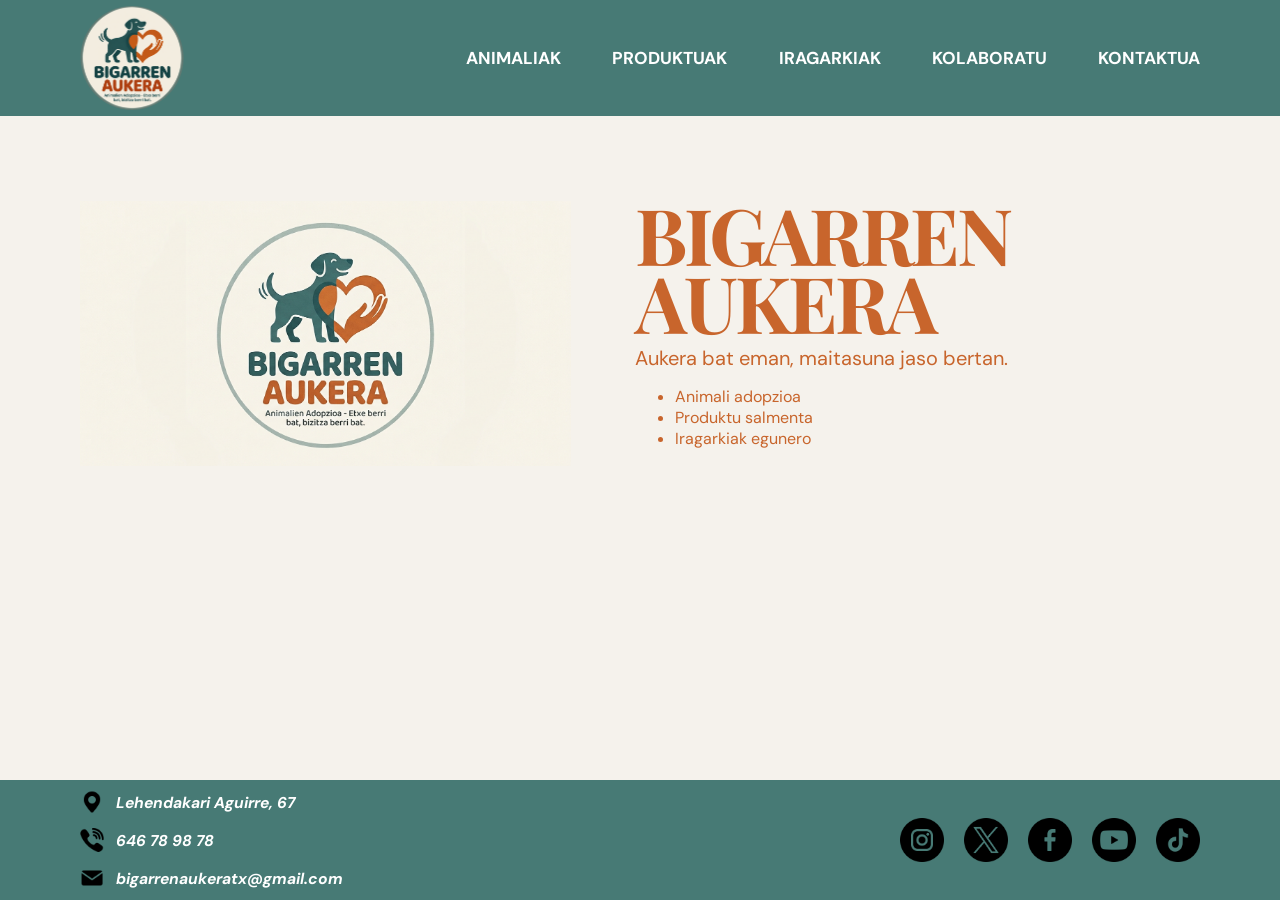
<file: Erronka-1---Bigarren-Aukera-main/Index/index.html>
<!doctype html>
<html lang="eu">
  <head>
    <meta charset="UTF-8">
    <meta name="viewport" content="width=device-width, initial-scale=1.0">
    <meta name="description" content="Bigarren Aukera - Animalien adopzioa eta etxe berriak.">
    <title>Bigarren Aukera | Animalien adopzioa</title>
    <link rel="stylesheet" href="../Orokorra/main.css">
    <link rel="stylesheet" href="index.css">
    <link rel="icon" href="../Orokorra/Argazkiak/logosinfondo.ico" type="image/x-icon">
  </head>
  <body>
    <header class="guneko-goiburua">
      <div class="goiburu-barrualdea">
        <a class="marka" href="index.html" aria-label="Bigarren Aukera hasiera">
          <img src="../Orokorra/Argazkiak/logosinfondo.png" alt="Bigarren Aukera logoa">
        </a>
        <nav class="nabigazio-nagusia" aria-label="Nabigazio nagusia">
          <ul>
            <li><a href="../Animaliak/animaliak.html">ANIMALIAK</a></li>
            <li><a href="../Produktuak/produktuak.html">PRODUKTUAK</a></li>
            <li><a href="../Iragarkiak/iragarkiak.html">IRAGARKIAK</a></li>
            <li><a href="../Kolaboratu/kolaboratu.html">KOLABORATU</a></li>
            <li><a href="../Kontaktua/kontaktua.html">KONTAKTUA</a></li>
          </ul>
        </nav>
      </div>
    </header>

    <main>
      <section class="hasiera" aria-labelledby="hasiera-izenburua">
        <img class="hasiera-irudia" src="../Orokorra/Argazkiak/logo.png" alt="Etxe berri baten zain dauden bost txakurkume">
        <div class="hasiera-testua">
          <h1 class="hasiera-izenburua" id="hasiera-izenburua">Bigarren<br>Aukera</h1>
          <p class="hasiera-azpititulua">Aukera bat eman, maitasuna jaso bertan.</p>
          <ul class="hasiera-botoiak">
            <li>Animali adopzioa</li>
            <li>Produktu salmenta</li>
            <li>Iragarkiak egunero</li>
          </ul>
        </div>
      </section>
    </main>

    <footer class="guneko-oina" id="kontaktua">
      <div class="oin-barrualdea">
        <address class="kontaktu-zerrenda">
          <a class="kontaktu-elementua" href="https://www.google.com/maps/search/?api=1&query=Lehendakari+Aguirre+67" target="_blank" rel="noopener noreferrer">
            <img src="../Orokorra/Argazkiak/ubicacion.png" alt="" aria-hidden="true">
            <span>Lehendakari Aguirre, 67</span>
          </a>
          <a class="kontaktu-elementua" href="tel:+34646789878">
            <img src="../Orokorra/Argazkiak/telefono.png" alt="" aria-hidden="true">
            <span>646 78 98 78</span>
          </a>
          <a class="kontaktu-elementua" href="mailto:bigarrenaukeratx@gmail.com">
            <img src="../Orokorra/Argazkiak/email.png" alt="" aria-hidden="true">
            <span>bigarrenaukeratx@gmail.com</span>
          </a>
        </address>
        <div class="sare-loturak" aria-label="Sare sozialak">
          <a href="https://www.instagram.com/" target="_blank" rel="noopener noreferrer" aria-label="Instagram"><img src="../Orokorra/Argazkiak/instagram.png" alt=""></a>
          <a href="https://x.com/" target="_blank" rel="noopener noreferrer" aria-label="X"><img src="../Orokorra/Argazkiak/x.png" alt=""></a>
          <a href="https://www.facebook.com/" target="_blank" rel="noopener noreferrer" aria-label="Facebook"><img src="../Orokorra/Argazkiak/facebook.png" alt=""></a>
          <a href="https://www.youtube.com/" target="_blank" rel="noopener noreferrer" aria-label="YouTube"><img src="../Orokorra/Argazkiak/youtube.png" alt=""></a>
          <a href="https://www.tiktok.com/" target="_blank" rel="noopener noreferrer" aria-label="TikTok"><img src="../Orokorra/Argazkiak/tik-tok.png" alt=""></a>
        </div>
      </div>
    </footer>
  </body>
</html>
</file>
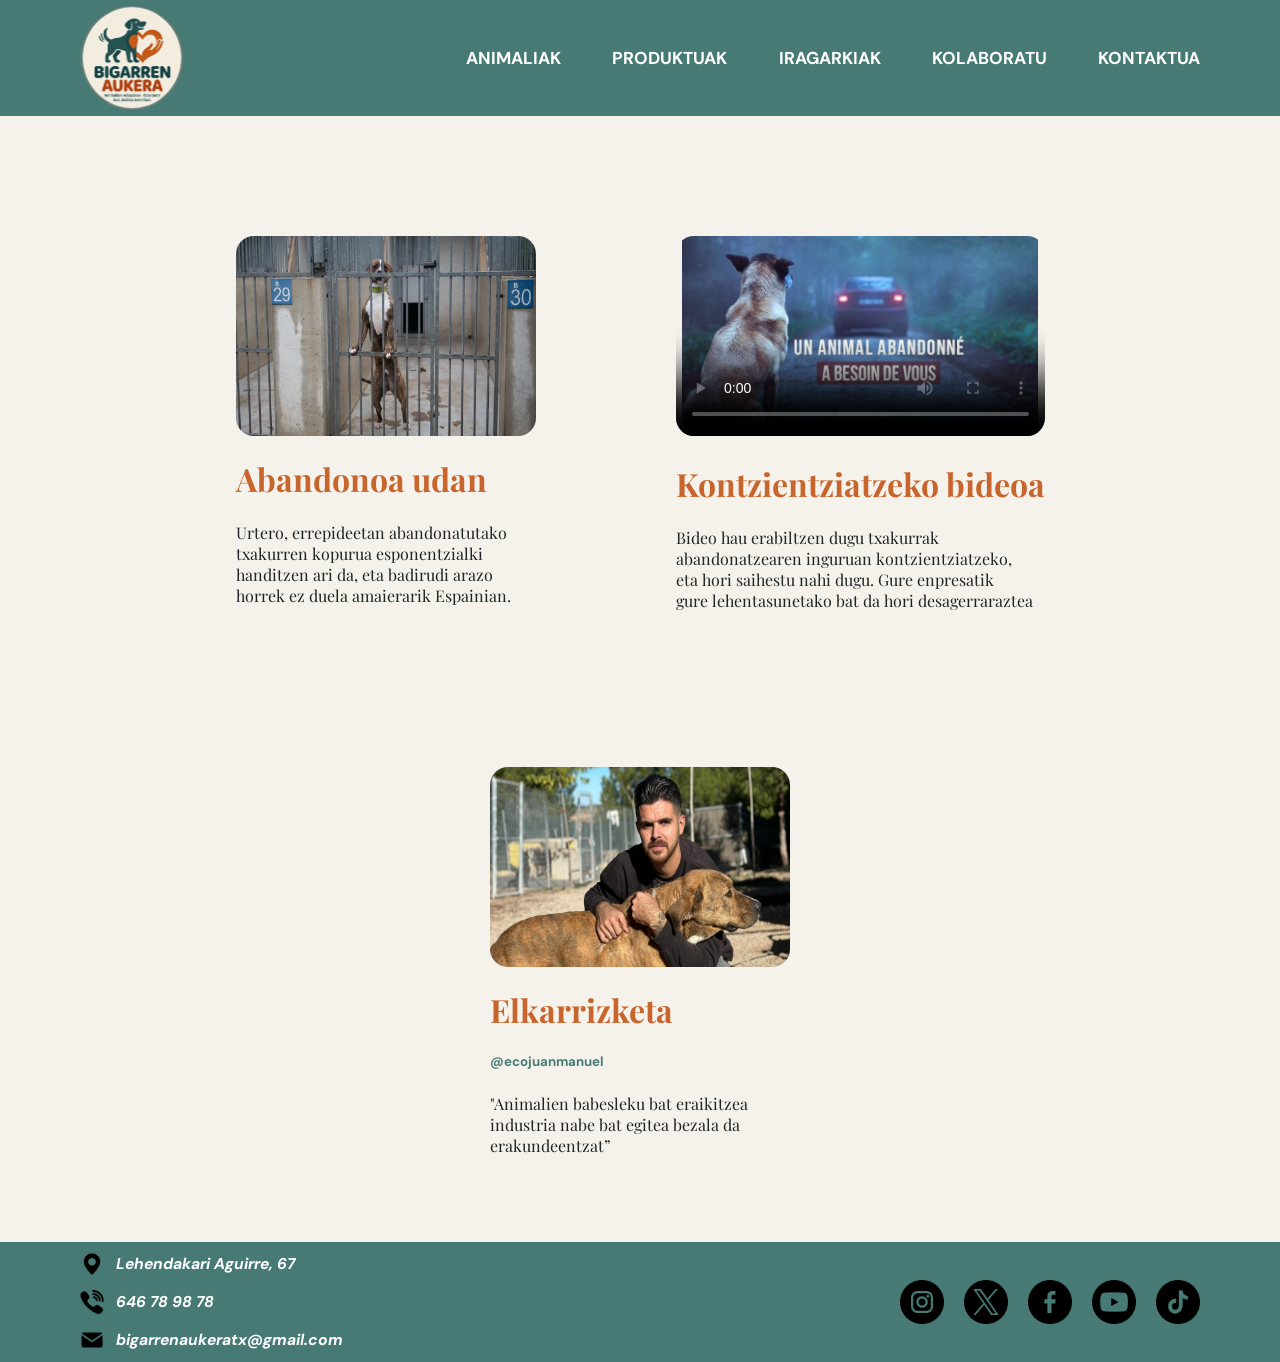
<file: Erronka-1---Bigarren-Aukera-main/Iragarkiak/iragarkiak.html>
<!doctype html>
<html lang="eu">

<head>
  <meta charset="UTF-8">
  <meta name="viewport" content="width=device-width, initial-scale=1.0">
  <meta name="description" content="Bigarren Aukera - Animalien iragarkiak.">
  <title>Bigarren Aukera | Iragarkiak</title>
  <link rel="stylesheet" href="../Orokorra/main.css">
  <link rel="stylesheet" href="iragarkiak.css">
  <link rel="icon" href="../Orokorra/Argazkiak/logosinfondo.ico" type="image/x-icon">
</head>

<body>
  <header class="guneko-goiburua">
    <div class="goiburu-barrualdea">
      <a class="marka" href="../Index/index.html" aria-label="Bigarren Aukera hasiera">
        <img src="../Orokorra/Argazkiak/logosinfondo.png" alt="Bigarren Aukera logoa">
      </a>
      <nav class="nabigazio-nagusia" aria-label="Nabigazio nagusia">
        <ul>
          <li><a href="../Animaliak/animaliak.html">ANIMALIAK</a></li>
          <li><a href="../Produktuak/produktuak.html">PRODUKTUAK</a></li>
          <li><a href="iragarkiak.html" aria-current="page">IRAGARKIAK</a></li>
          <li><a href="../Kolaboratu/kolaboratu.html">KOLABORATU</a></li>
          <li><a href="../Kontaktua/kontaktua.html">KONTAKTUA</a></li>
        </ul>
      </nav>
    </div>
  </header>

  <main>
    <div class="iragarkiak">
      <div class="iragarki-txartelak">
        <img src="../Orokorra/Argazkiak/perretejeje.jpeg" alt="">
        <a href="https://www.publico.es/yo-animal/abandono-perros-dispara-verano-reabre-debate-sobre-responsabilidad-dueno.html" target="_blank"><h1>Abandonoa udan</h1></a>
        <p>Urtero, errepideetan abandonatutako <br>txakurren kopurua esponentzialki <br> handitzen ari da, eta badirudi
          arazo <br> horrek ez duela amaierarik Espainian.</p>
      </div>
      <div class="iragarki-txartelak">
        <video width="300" height="200" controls poster="../Orokorra/Argazkiak/images.jpg">
          <source src="../Orokorra/Bideoa/videoplayback.mp4" type="video/mp4">
        </video>
        <h1>Kontzientziatzeko bideoa</h1>
        <p>Bideo hau erabiltzen dugu txakurrak <br> abandonatzearen inguruan kontzientziatzeko, <br> eta hori saihestu nahi dugu. Gure enpresatik <br> gure lehentasunetako bat da hori desagerraraztea</p>
      </div>
      <div class="iragarki-txartelak">
        <img src="../Orokorra/Argazkiak/supermajo.jpeg" alt="">
        <a href="https://www.publico.es/sociedad/construir-refugio-animales-instituciones-nave-industrial.html" target="_blank"><h1>Elkarrizketa</h1></a>
        <a href="https://www.instagram.com/ecojuanmanuel/?hl=es" target="_blank"><h5>@ecojuanmanuel</h2></a>
          <p>"Animalien babesleku bat eraikitzea <br> industria nabe bat egitea bezala da <br> erakundeentzat”</p>
      </div>
    </div>
  </main>

  <footer class="guneko-oina" id="kontaktua">
    <div class="oin-barrualdea">
      <address class="kontaktu-zerrenda">
        <a class="kontaktu-elementua" href="https://www.google.com/maps/search/?api=1&query=Lehendakari+Aguirre+67"
          target="_blank" rel="noopener noreferrer">
          <img src="../Orokorra/Argazkiak/ubicacion.png" alt="" aria-hidden="true">
          <span>Lehendakari Aguirre, 67</span>
        </a>
        <a class="kontaktu-elementua" href="tel:+34646789878">
          <img src="../Orokorra/Argazkiak/telefono.png" alt="" aria-hidden="true">
          <span>646 78 98 78</span>
        </a>
        <a class="kontaktu-elementua" href="mailto:bigarrenaukeratx@gmail.com">
          <img src="../Orokorra/Argazkiak/email.png" alt="" aria-hidden="true">
          <span>bigarrenaukeratx@gmail.com</span>
        </a>
      </address>
      <div class="sare-loturak" aria-label="Sare sozialak">
        <a href="https://www.instagram.com/" target="_blank" rel="noopener noreferrer" aria-label="Instagram"><img
            src="../Orokorra/Argazkiak/instagram.png" alt=""></a>
        <a href="https://x.com/" target="_blank" rel="noopener noreferrer" aria-label="X"><img
            src="../Orokorra/Argazkiak/x.png" alt=""></a>
        <a href="https://www.facebook.com/" target="_blank" rel="noopener noreferrer" aria-label="Facebook"><img
            src="../Orokorra/Argazkiak/facebook.png" alt=""></a>
        <a href="https://www.youtube.com/" target="_blank" rel="noopener noreferrer" aria-label="YouTube"><img
            src="../Orokorra/Argazkiak/youtube.png" alt=""></a>
        <a href="https://www.tiktok.com/" target="_blank" rel="noopener noreferrer" aria-label="TikTok"><img
            src="../Orokorra/Argazkiak/tik-tok.png" alt=""></a>
      </div>
    </div>
  </footer>
</body>

</html>
</file>
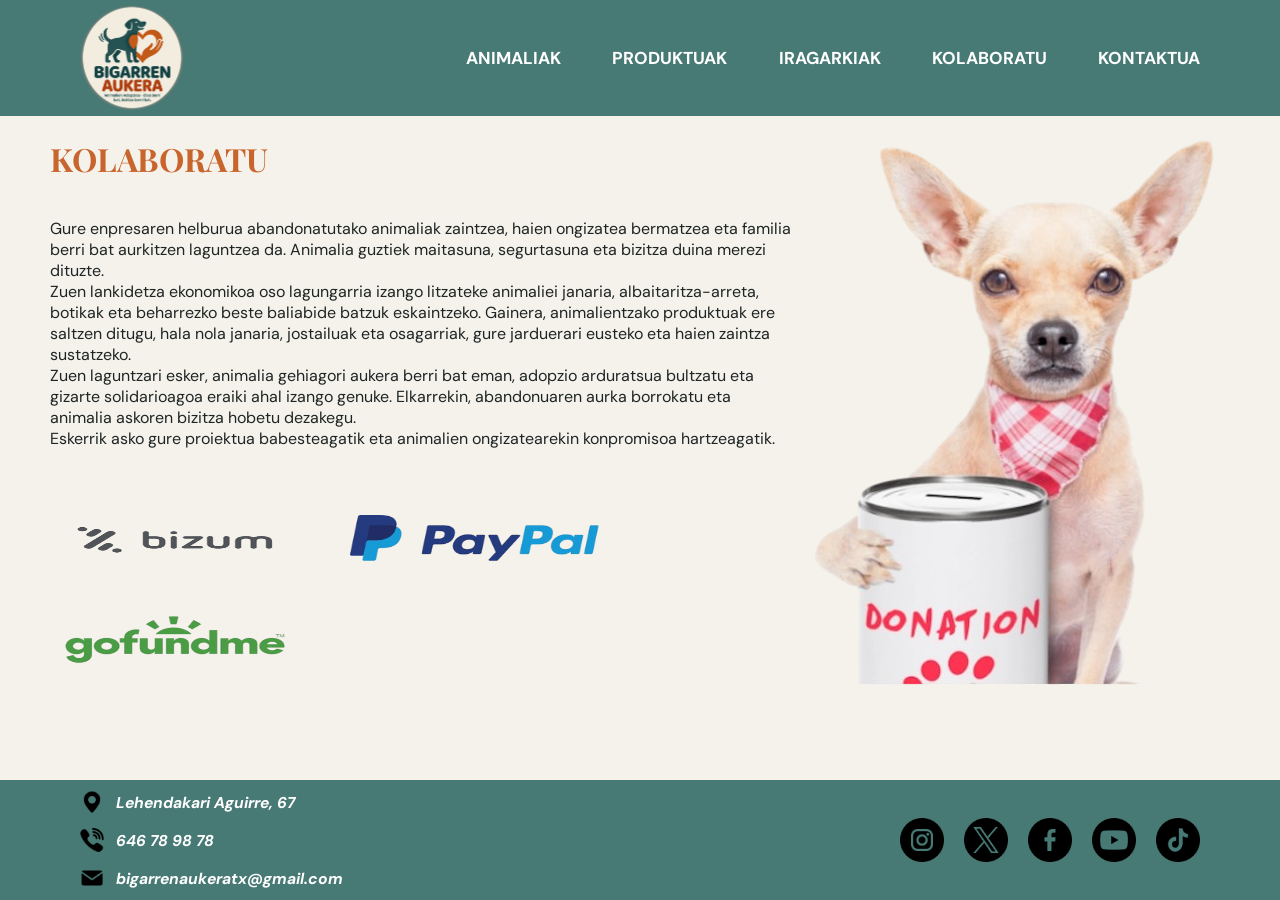
<file: Erronka-1---Bigarren-Aukera-main/Kolaboratu/kolaboratu.html>
<!doctype html>
<html lang="eu">

<head>
  <meta charset="UTF-8">
  <meta name="viewport" content="width=device-width, initial-scale=1.0">
  <meta name="description" content="Bigarren Aukera - Kolaboratu gure animalien ongizatearekin.">
  <title>Bigarren Aukera | Kolaboratu</title>
  <link rel="stylesheet" href="../Orokorra/main.css">
  <link rel="stylesheet" href="../Kolaboratu/kolaboratu.css">
  <link rel="icon" href="../Orokorra/Argazkiak/logosinfondo.ico" type="image/x-icon">
</head>

<body>
  <header class="guneko-goiburua">
    <div class="goiburu-barrualdea">
      <a class="marka" href="../Index/index.html" aria-label="Bigarren Aukera hasiera">
        <img src="../Orokorra/Argazkiak/logosinfondo.png" alt="Bigarren Aukera logoa">
      </a>
      <nav class="nabigazio-nagusia" aria-label="Nabigazio nagusia">
        <ul>
          <li><a href="../Animaliak/animaliak.html">ANIMALIAK</a></li>
          <li><a href="../Produktuak/produktuak.html">PRODUKTUAK</a></li>
          <li><a href="../Iragarkiak/iragarkiak.html">IRAGARKIAK</a></li>
          <li><a href="kolaboratu.html" aria-current="page">KOLABORATU</a></li>
          <li><a href="../Kontaktua/kontaktua.html">KONTAKTUA</a></li>
        </ul>
      </nav>
    </div>
  </header>

  <main>
    <div class="maincolab">
      <div class="colaborar">
        <div class="col-izquierda">
          <h1>KOLABORATU</h1>
          <p>Gure enpresaren helburua abandonatutako animaliak zaintzea, haien ongizatea bermatzea eta familia berri bat
            aurkitzen laguntzea da. Animalia guztiek maitasuna, segurtasuna eta bizitza duina merezi dituzte.
            <br>
            Zuen lankidetza ekonomikoa oso lagungarria izango litzateke animaliei janaria, albaitaritza-arreta, botikak
            eta beharrezko beste baliabide batzuk eskaintzeko. Gainera, animalientzako produktuak ere saltzen ditugu,
            hala nola janaria, jostailuak eta osagarriak, gure jarduerari eusteko eta haien zaintza sustatzeko.
            <br>
            Zuen laguntzari esker, animalia gehiagori aukera berri bat eman, adopzio arduratsua bultzatu eta gizarte
            solidarioagoa eraiki ahal izango genuke. Elkarrekin, abandonuaren aurka borrokatu eta animalia askoren
            bizitza hobetu dezakegu.
            <br>
            Eskerrik asko gure proiektua babesteagatik eta animalien ongizatearekin konpromisoa hartzeagatik.</p>

          <div class="imgkol">
            <a href="https://bizum.com/es/" target="_blank"><img class="bisunt" src="../Orokorra/Argazkiak/Bigarren_aukera_webgunea__2_-removebg-preview.png" alt=""></a>
            <a href="https://www.paypal.com/es/home" target="_blank"><img class="bisunt" src="../Orokorra/Argazkiak/Bigarren_aukera_webgunea__3_-removebg-preview.png" alt=""></a>
            <a href="https://www.gofundme.com/es-es/c/start?utm_source=google&utm_medium=cpc&utm_campaign=3Q_ES_ES_Brand&utm_content=Pure_Brand&utm_term=gofundme_e_c_&gad_source=1&gad_campaignid=18106429193&gbraid=0AAAAADj5gIBF9B29vbyM5Yqw5sWAX3BpQ&gclid=CjwKCAjwxeHWBhBPEiwAiqtQ-cB3IPfmq9fo82dMbFqlBN8YTAi5xFTsTD4l9434I9Ujt4a_MxNSrBoC9eAQAvD_BwE" target="_blank"><img class="bisunt" src="../Orokorra/Argazkiak/Bigarren_aukera_webgunea__4_-removebg-preview.png" alt=""></a>
          </div>
        </div>

        <div class="col-derecha">
          <img class="foto-lateral" src="../Orokorra/Argazkiak/Bigarren_aukera_webgunea-removebg-preview.png" alt="">
        </div>
      </div>
    </div>
  </main>


  <footer class="guneko-oina" id="kontaktua">
    <div class="oin-barrualdea">
      <address class="kontaktu-zerrenda">
        <a class="kontaktu-elementua" href="https://www.google.com/maps/search/?api=1&query=Lehendakari+Aguirre+67"
          target="_blank" rel="noopener noreferrer">
          <img src="../Orokorra/Argazkiak/ubicacion.png" alt="" aria-hidden="true">
          <span>Lehendakari Aguirre, 67</span>
        </a>
        <a class="kontaktu-elementua" href="tel:+34646789878">
          <img src="../Orokorra/Argazkiak/telefono.png" alt="" aria-hidden="true">
          <span>646 78 98 78</span>
        </a>
        <a class="kontaktu-elementua" href="mailto:bigarrenaukeratx@gmail.com">
          <img src="../Orokorra/Argazkiak/email.png" alt="" aria-hidden="true">
          <span>bigarrenaukeratx@gmail.com</span>
        </a>
      </address>
      <div class="sare-loturak" aria-label="Sare sozialak">
        <a href="https://www.instagram.com/" target="_blank" rel="noopener noreferrer" aria-label="Instagram"><img
            src="../Orokorra/Argazkiak/instagram.png" alt=""></a>
        <a href="https://x.com/" target="_blank" rel="noopener noreferrer" aria-label="X"><img
            src="../Orokorra/Argazkiak/x.png" alt=""></a>
        <a href="https://www.facebook.com/" target="_blank" rel="noopener noreferrer" aria-label="Facebook"><img
            src="../Orokorra/Argazkiak/facebook.png" alt=""></a>
        <a href="https://www.youtube.com/" target="_blank" rel="noopener noreferrer" aria-label="YouTube"><img
            src="../Orokorra/Argazkiak/youtube.png" alt=""></a>
        <a href="https://www.tiktok.com/" target="_blank" rel="noopener noreferrer" aria-label="TikTok"><img
            src="../Orokorra/Argazkiak/tik-tok.png" alt=""></a>
      </div>
    </div>
  </footer>
</body>

</html>
</file>
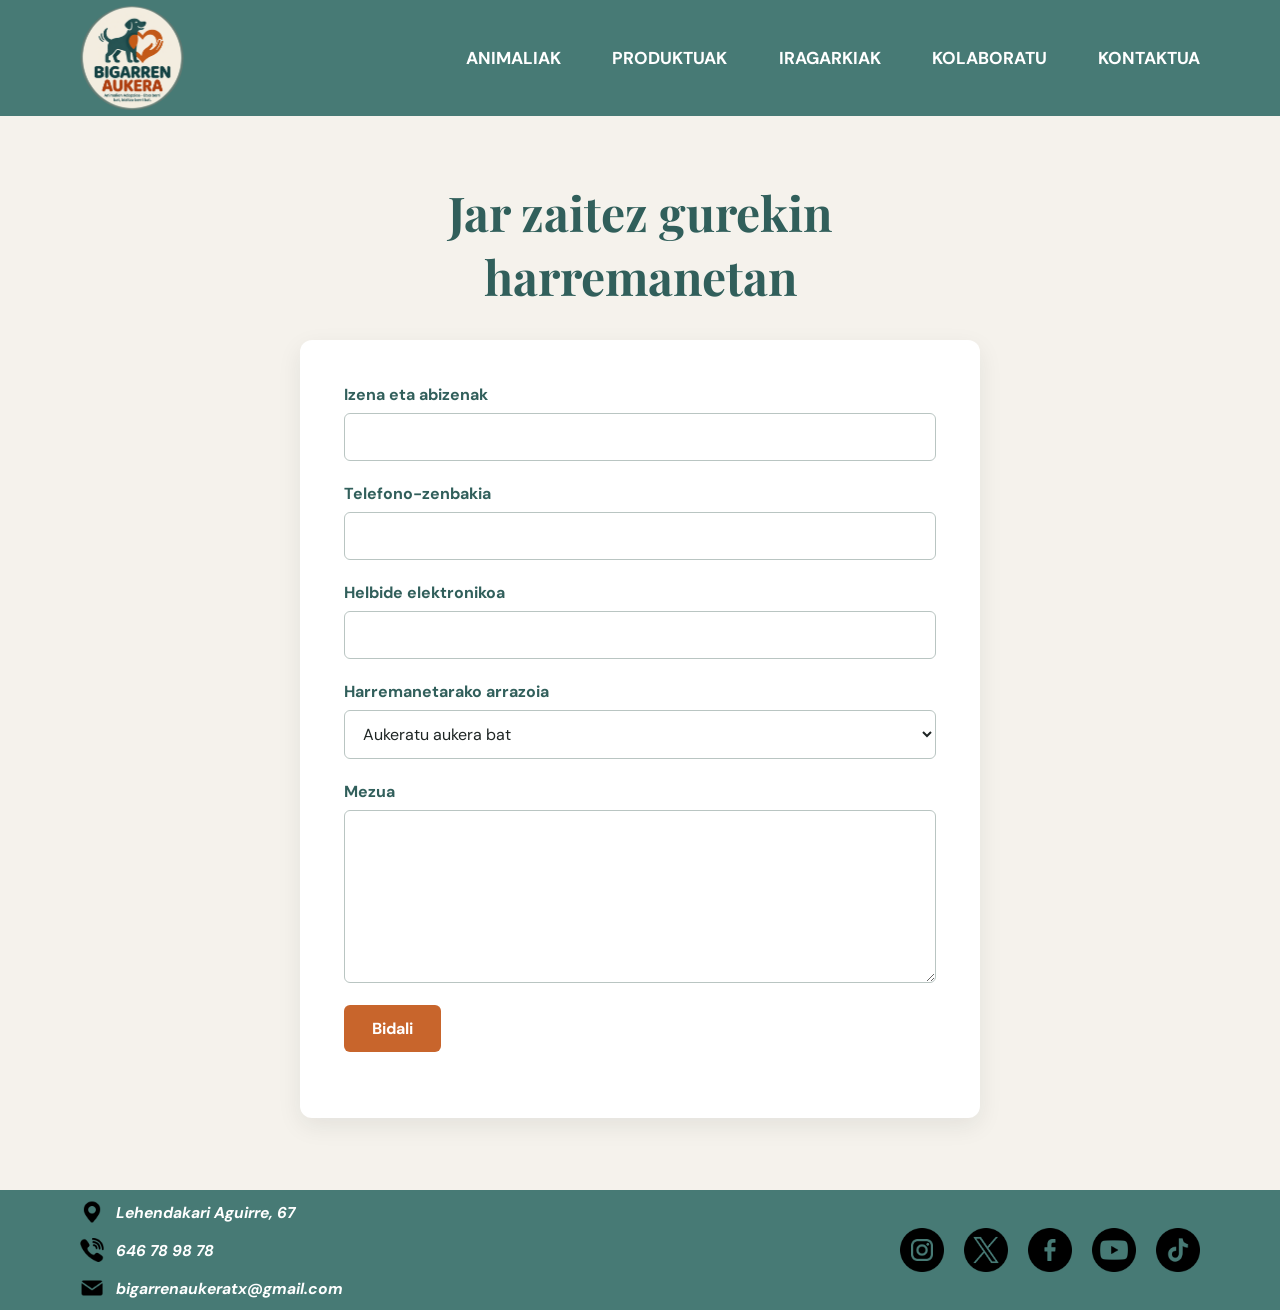
<file: Erronka-1---Bigarren-Aukera-main/Kontaktua/kontaktua.html>
<!doctype html>
<html lang="eu">
  <head>
    <meta charset="UTF-8">
    <meta name="viewport" content="width=device-width, initial-scale=1.0">
    <meta name="description" content="Bigarren Aukera - Jar zaitez gurekin harremanetan.">
    <title>Bigarren Aukera | Kontaktua</title>
    <link rel="stylesheet" href="../Orokorra/main.css">
    <link rel="stylesheet" href="kontaktua.css">
    <link rel="icon" href="../Orokorra/Argazkiak/logosinfondo.ico" type="image/x-icon">
    <script src="kontaktua.js" defer></script>
  </head>
  <body>
    <header class="guneko-goiburua">
      <div class="goiburu-barrualdea">
        <a class="marka" href="../Index/index.html" aria-label="Bigarren Aukera hasiera">
          <img src="../Orokorra/Argazkiak/logosinfondo.png" alt="Bigarren Aukera logoa">
        </a>
        <nav class="nabigazio-nagusia" aria-label="Nabigazio nagusia">
          <ul>
            <li><a href="../Animaliak/animaliak.html">ANIMALIAK</a></li>
            <li><a href="../Produktuak/produktuak.html">PRODUKTUAK</a></li>
            <li><a href="../Iragarkiak/iragarkiak.html">IRAGARKIAK</a></li>
            <li><a href="../Kolaboratu/kolaboratu.html">KOLABORATU</a></li>
            <li><a href="kontaktua.html" aria-current="page">KONTAKTUA</a></li>
          </ul>
        </nav>
      </div>
    </header>

    <main>
      <section class="contacto">
        <div class="contacto-contenido">
          <h1>Jar zaitez gurekin harremanetan</h1>
          <form class="formulario-contacto" id="formulario-contacto">
            <div class="campo">
              <label for="nombre">Izena eta abizenak</label>
              <input type="text" id="nombre" name="nombre" autocomplete="name" required>
            </div>

            <div class="campo">
              <label for="telefono">Telefono-zenbakia</label>
              <input type="tel" id="telefono" name="telefono" autocomplete="tel" required>
            </div>

            <div class="campo">
              <label for="correo">Helbide elektronikoa</label>
              <input type="email" id="correo" name="correo" autocomplete="email" required>
            </div>

            <div class="campo">
              <label for="motivo">Harremanetarako arrazoia</label>
              <select id="motivo" name="motivo" required>
                <option value="" selected disabled>Aukeratu aukera bat</option>
                <option value="dar-en-adopcion">Adopzioan ematea</option>
                <option value="adoptar">Adoptatu</option>
                <option value="consulta-general">Kontsulta orokorra</option>
                <option value="contactar-con-nosotros">Gurekin harremanetan jartzea</option>
              </select>
            </div>

            <div class="campo campo-mensaje">
              <label for="mensaje">Mezua</label>
              <textarea id="mensaje" name="mensaje" rows="7" required></textarea>
            </div>

            <button type="submit">Bidali</button>
            <p class="estado-formulario" id="estado-formulario" role="status" aria-live="polite"></p>
          </form>
        </div>
      </section>
    </main>

    <footer class="guneko-oina" id="kontaktua">
      <div class="oin-barrualdea">
        <address class="kontaktu-zerrenda">
          <a class="kontaktu-elementua" href="https://www.google.com/maps/search/?api=1&query=Lehendakari+Aguirre+67" target="_blank" rel="noopener noreferrer">
            <img src="../Orokorra/Argazkiak/ubicacion.png" alt="" aria-hidden="true">
            <span>Lehendakari Aguirre, 67</span>
          </a>
          <a class="kontaktu-elementua" href="tel:+34646789878">
            <img src="../Orokorra/Argazkiak/telefono.png" alt="" aria-hidden="true">
            <span>646 78 98 78</span>
          </a>
          <a class="kontaktu-elementua" href="mailto:bigarrenaukeratx@gmail.com">
            <img src="../Orokorra/Argazkiak/email.png" alt="" aria-hidden="true">
            <span>bigarrenaukeratx@gmail.com</span>
          </a>
        </address>
        <div class="sare-loturak" aria-label="Sare sozialak">
          <a href="https://www.instagram.com/" target="_blank" rel="noopener noreferrer" aria-label="Instagram"><img src="../Orokorra/Argazkiak/instagram.png" alt=""></a>
          <a href="https://x.com/" target="_blank" rel="noopener noreferrer" aria-label="X"><img src="../Orokorra/Argazkiak/x.png" alt=""></a>
          <a href="https://www.facebook.com/" target="_blank" rel="noopener noreferrer" aria-label="Facebook"><img src="../Orokorra/Argazkiak/facebook.png" alt=""></a>
          <a href="https://www.youtube.com/" target="_blank" rel="noopener noreferrer" aria-label="YouTube"><img src="../Orokorra/Argazkiak/youtube.png" alt=""></a>
          <a href="https://www.tiktok.com/" target="_blank" rel="noopener noreferrer" aria-label="TikTok"><img src="../Orokorra/Argazkiak/tik-tok.png" alt=""></a>
        </div>
      </div>
    </footer>
  </body>
</html>
</file>
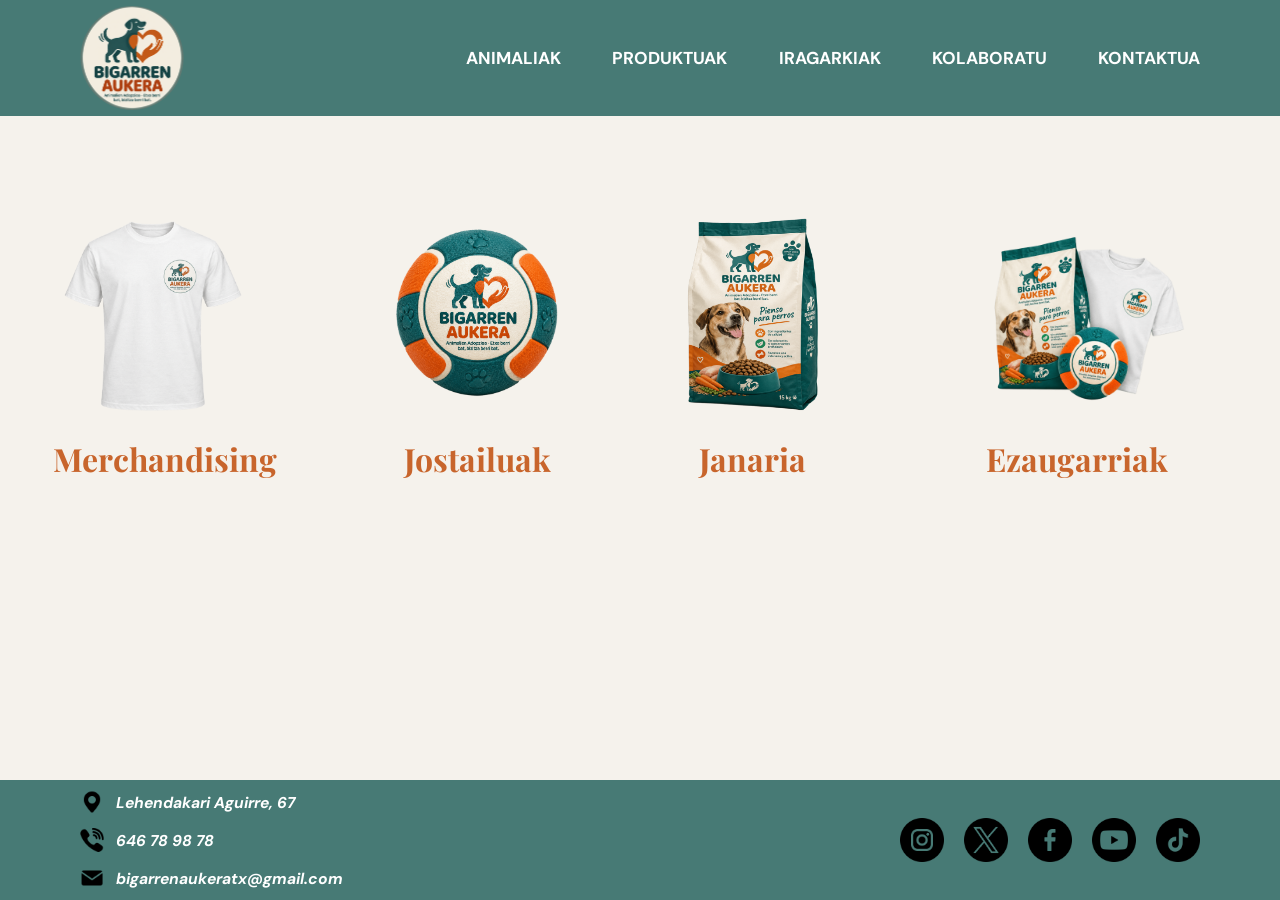
<file: Erronka-1---Bigarren-Aukera-main/Produktuak/produktuak.html>
<!doctype html>
<html lang="eu">
  <head>
    <meta charset="UTF-8">
    <meta name="viewport" content="width=device-width, initial-scale=1.0">
    <meta name="description" content="Bigarren Aukera - Animalien produktuak.">
    <title>Bigarren Aukera | Produktuak</title>
    <link rel="stylesheet" href="../Orokorra/main.css">
    <link rel="stylesheet" href="produktuak.css">
    <link rel="icon" href="../Orokorra/Argazkiak/logosinfondo.ico" type="image/x-icon">
  </head>
  <body>
    <header class="guneko-goiburua">
      <div class="goiburu-barrualdea">
        <a class="marka" href="../Index/index.html" aria-label="Bigarren Aukera hasiera">
          <img src="../Orokorra/Argazkiak/logosinfondo.png" alt="Bigarren Aukera logoa">
        </a>
        <nav class="nabigazio-nagusia" aria-label="Nabigazio nagusia">
          <ul>
            <li><a href="../Animaliak/animaliak.html">ANIMALIAK</a></li>
            <li><a href="produktuak.html" aria-current="page">PRODUKTUAK</a></li>
            <li><a href="../Iragarkiak/iragarkiak.html">IRAGARKIAK</a></li>
            <li><a href="../Kolaboratu/kolaboratu.html">KOLABORATU</a></li>
            <li><a href="../Kontaktua/kontaktua.html">KONTAKTUA</a></li>
          </ul>
        </nav>
      </div>
    </header>

    <main>
      <div class="productos">
      <a href="azpiorriak/merchandising.html">
        <img class="prod" src="../Orokorra/Argazkiak/camiseta.png" alt="">
        <h1 class="prodtexto">Merchandising</h1>
      </a>
      <a href="azpiorriak/jostailuak.html">
        <img class="prod" src="../Orokorra/Argazkiak/pilota.png" alt="">
        <h1 class="prodtexto">Jostailuak</h1>
      </a>
      <a href="azpiorriak/janaria.html">
        <img class="pienso" src="../Orokorra/Argazkiak/pienso.png" alt="">
        <h1 class="prodtexto">Janaria</h1>
      </a>
      <a href="azpiorriak/guztiak.html">
        <img class="guztia" src="../Orokorra/Argazkiak/todo.png" alt="">
        <h1 class="prodtexto">Ezaugarriak</h1>
      </a>
      </div>
    </main>

    <footer class="guneko-oina" id="kontaktua">
      <div class="oin-barrualdea">
        <address class="kontaktu-zerrenda">
          <a class="kontaktu-elementua" href="https://www.google.com/maps/search/?api=1&query=Lehendakari+Aguirre+67" target="_blank" rel="noopener noreferrer">
            <img src="../Orokorra/Argazkiak/ubicacion.png" alt="" aria-hidden="true">
            <span>Lehendakari Aguirre, 67</span>
          </a>
          <a class="kontaktu-elementua" href="tel:+34646789878">
            <img src="../Orokorra/Argazkiak/telefono.png" alt="" aria-hidden="true">
            <span>646 78 98 78</span>
          </a>
          <a class="kontaktu-elementua" href="mailto:bigarrenaukeratx@gmail.com">
            <img src="../Orokorra/Argazkiak/email.png" alt="" aria-hidden="true">
            <span>bigarrenaukeratx@gmail.com</span>
          </a>
        </address>
        <div class="sare-loturak" aria-label="Sare sozialak">
          <a href="https://www.instagram.com/" target="_blank" rel="noopener noreferrer" aria-label="Instagram"><img src="../Orokorra/Argazkiak/instagram.png" alt=""></a>
          <a href="https://x.com/" target="_blank" rel="noopener noreferrer" aria-label="X"><img src="../Orokorra/Argazkiak/x.png" alt=""></a>
          <a href="https://www.facebook.com/" target="_blank" rel="noopener noreferrer" aria-label="Facebook"><img src="../Orokorra/Argazkiak/facebook.png" alt=""></a>
          <a href="https://www.youtube.com/" target="_blank" rel="noopener noreferrer" aria-label="YouTube"><img src="../Orokorra/Argazkiak/youtube.png" alt=""></a>
          <a href="https://www.tiktok.com/" target="_blank" rel="noopener noreferrer" aria-label="TikTok"><img src="../Orokorra/Argazkiak/tik-tok.png" alt=""></a>
        </div>
      </div>
    </footer>
  </body>
</html>
</file>
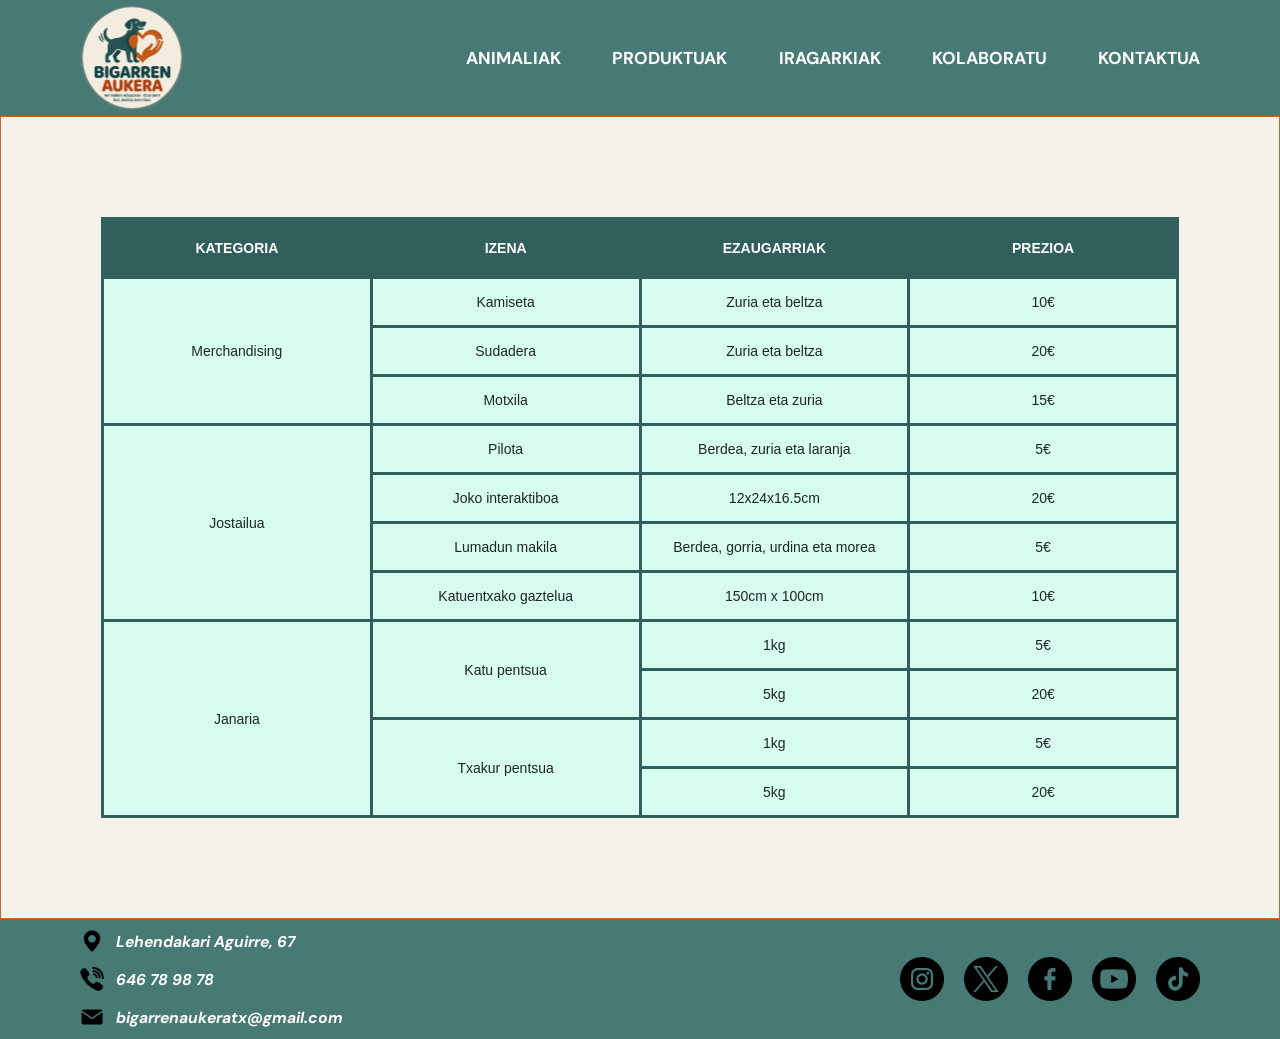
<file: Erronka-1---Bigarren-Aukera-main/Produktuak/azpiorriak/guztiak.html>
<!doctype html>
<html lang="eu">
  <head>
    <meta charset="UTF-8">
    <meta name="viewport" content="width=device-width, initial-scale=1.0">
    <meta name="description" content="Bigarren Aukera - Kolaboratu gure animalien ongizatearekin.">
    <title>Bigarren Aukera | Kolaboratu</title>
    <link rel="stylesheet" href="../../Orokorra/main.css">
    <link rel="stylesheet" href="azpiorriak.css">
    <link rel="icon" href="../../Orokorra/Argazkiak/logosinfondo.ico" type="image/x-icon">
  </head>
  <body>
    <header class="guneko-goiburua">
      <div class="goiburu-barrualdea">
        <a class="marka" href="../../Index/index.html" aria-label="Bigarren Aukera hasiera">
          <img src="../../Orokorra/Argazkiak/logosinfondo.png" alt="Bigarren Aukera logoa">
        </a>
        <nav class="nabigazio-nagusia" aria-label="Nabigazio nagusia">
          <ul>
            <li><a href="../../Animaliak/animaliak.html">ANIMALIAK</a></li>
            <li><a href="../../Produktuak/produktuak.html">PRODUKTUAK</a></li>
            <li><a href="../../Iragarkiak/iragarkiak.html">IRAGARKIAK</a></li>
            <li><a href="../kolaboratu.html" aria-current="page">KOLABORATU</a></li>
            <li><a href="../../Kontaktua/kontaktua.html">KONTAKTUA</a></li>
          </ul>
        </nav>
      </div>
    </header>

    <main>
        <div class="taulak">
            <table>
                <thead>
                    <tr>
                        <th>Kategoria</th>
                        <th>Izena</th>
                        <th>Ezaugarriak</th>
                        <th>Prezioa</th>
                    </tr>
                </thead>
                <tbody>
                    <tr>
                        <td rowspan="3">Merchandising</td>
                        <td>Kamiseta</td>
                        <td>Zuria eta beltza</td>
                        <td>10€</td>
                    </tr>
                    <tr>
                        <td>Sudadera</td>
                        <td>Zuria eta beltza</td>
                        <td>20€</td>
                    </tr>
                    <tr>
                        <td>Motxila</td>
                        <td>Beltza eta zuria</td>
                        <td>15€</td>
                    </tr>
                    <tr>
                        <td rowspan="4">Jostailua</td>
                        <td>Pilota</td>
                        <td>Berdea, zuria eta laranja</td>
                        <td>5€</td>
                    </tr>
                    <tr>
                        <td>Joko interaktiboa</td>
                        <td>12x24x16.5cm</td>
                        <td>20€</td>
                    </tr>
                    <tr>
                        <td>Lumadun makila</td>
                        <td>Berdea, gorria, urdina eta morea</td>
                        <td>5€</td>
                    </tr>
                    <tr>
                        <td>Katuentxako gaztelua</td>
                        <td>150cm x 100cm</td>
                        <td>10€</td>
                    </tr>
                    <tr>
                        <td rowspan="4">Janaria</td>
                        <td rowspan="2">Katu pentsua</td>
                        <td>1kg</td>
                        <td>5€</td>
                    </tr>
                    <tr>
                        <td>5kg</td>
                        <td>20€</td>
                    </tr>
                    <tr>
                        <td rowspan="2">Txakur pentsua</td>
                        <td>1kg</td>
                        <td>5€</td>
                    </tr>
                    <tr>
                        <td>5kg</td>
                        <td>20€</td>
                    </tr>
                </tbody>
            </table>
        </div>
    </main>

    <footer class="guneko-oina" id="kontaktua">
      <div class="oin-barrualdea">
        <address class="kontaktu-zerrenda">
          <a class="kontaktu-elementua" href="https://www.google.com/maps/search/?api=1&query=Lehendakari+Aguirre+67" target="_blank" rel="noopener noreferrer">
            <img src="../../Orokorra/Argazkiak/ubicacion.png" alt="" aria-hidden="true">
            <span>Lehendakari Aguirre, 67</span>
          </a>
          <a class="kontaktu-elementua" href="tel:+34646789878">
            <img src="../../Orokorra/Argazkiak/telefono.png" alt="" aria-hidden="true">
            <span>646 78 98 78</span>
          </a>
          <a class="kontaktu-elementua" href="mailto:bigarrenaukeratx@gmail.com">
            <img src="../../Orokorra/Argazkiak/email.png" alt="" aria-hidden="true">
            <span>bigarrenaukeratx@gmail.com</span>
          </a>
        </address>
        <div class="sare-loturak" aria-label="Sare sozialak">
          <a href="https://www.instagram.com/" target="_blank" rel="noopener noreferrer" aria-label="Instagram"><img src="../../Orokorra/Argazkiak/instagram.png" alt=""></a>
          <a href="https://x.com/" target="_blank" rel="noopener noreferrer" aria-label="X"><img src="../../Orokorra/Argazkiak/x.png" alt=""></a>
          <a href="https://www.facebook.com/" target="_blank" rel="noopener noreferrer" aria-label="Facebook"><img src="../../Orokorra/Argazkiak/facebook.png" alt=""></a>
          <a href="https://www.youtube.com/" target="_blank" rel="noopener noreferrer" aria-label="YouTube"><img src="../../Orokorra/Argazkiak/youtube.png" alt=""></a>
          <a href="https://www.tiktok.com/" target="_blank" rel="noopener noreferrer" aria-label="TikTok"><img src="../../Orokorra/Argazkiak/tik-tok.png" alt=""></a>
        </div>
      </div>
    </footer>
  </body>
</html>
</file>
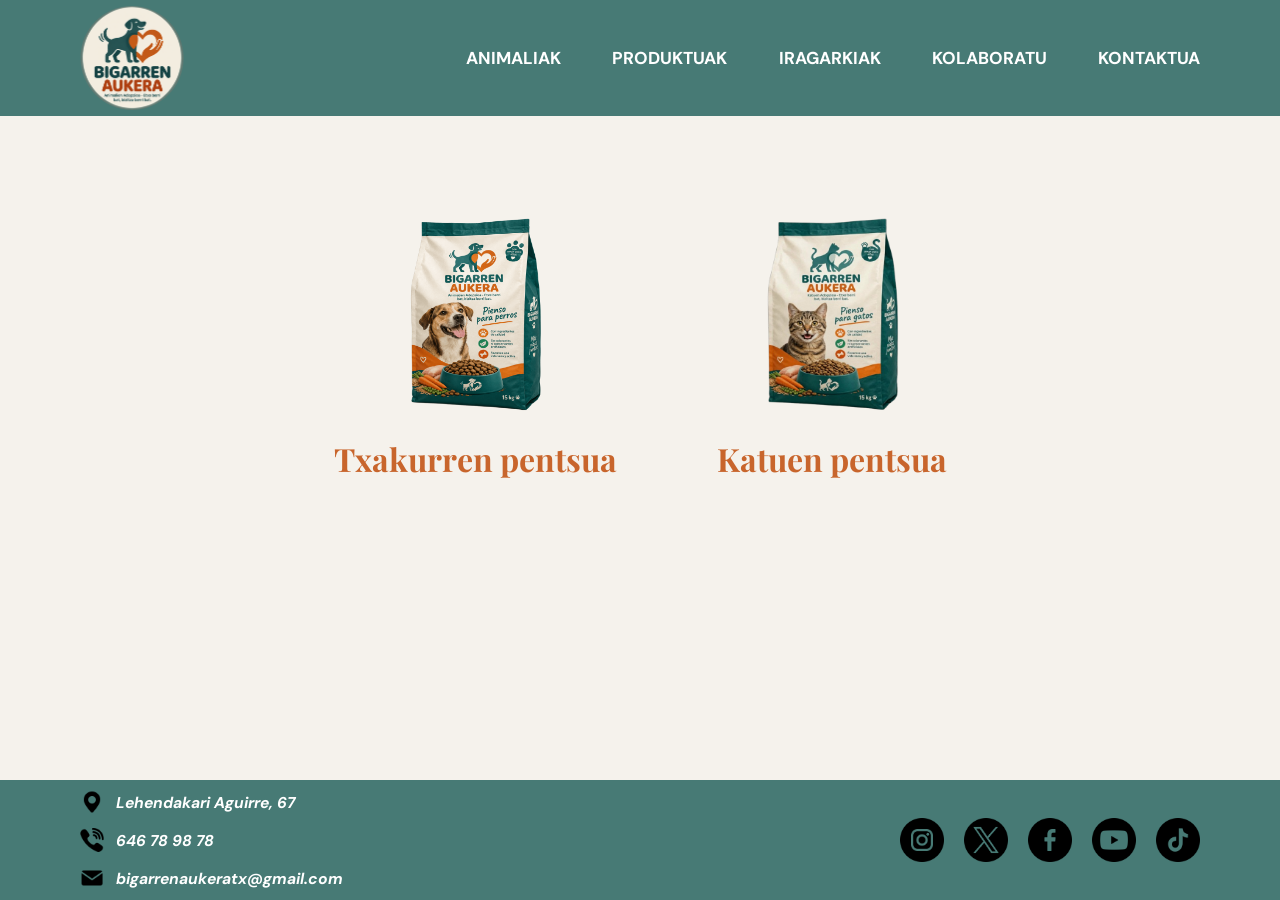
<file: Erronka-1---Bigarren-Aukera-main/Produktuak/azpiorriak/janaria.html>
<!doctype html>
<html lang="eu">
  <head>
    <meta charset="UTF-8">
    <meta name="viewport" content="width=device-width, initial-scale=1.0">
    <meta name="description" content="Bigarren Aukera - Kolaboratu gure animalien ongizatearekin.">
    <title>Bigarren Aukera | Kolaboratu</title>
    <link rel="stylesheet" href="../../Orokorra/main.css">
    <link rel="stylesheet" href="../produktuak.css">
    <link rel="icon" href="../../Orokorra/Argazkiak/logosinfondo.ico" type="image/x-icon">
  </head>
  <body>
    <header class="guneko-goiburua">
      <div class="goiburu-barrualdea">
        <a class="marka" href="../../Index/index.html" aria-label="Bigarren Aukera hasiera">
          <img src="../../Orokorra/Argazkiak/logosinfondo.png" alt="Bigarren Aukera logoa">
        </a>
        <nav class="nabigazio-nagusia" aria-label="Nabigazio nagusia">
          <ul>
            <li><a href="../../Animaliak/animaliak.html">ANIMALIAK</a></li>
            <li><a href="../../Produktuak/produktuak.html">PRODUKTUAK</a></li>
            <li><a href="../../Iragarkiak/iragarkiak.html">IRAGARKIAK</a></li>
            <li><a href="../kolaboratu.html" aria-current="page">KOLABORATU</a></li>
            <li><a href="../../Kontaktua/kontaktua.html">KONTAKTUA</a></li>
          </ul>
        </nav>
      </div>
    </header>

    <main>
  <div class="productos">
    <div class="producto-card">
      <img class="pienso" src="../../Orokorra/Argazkiak/pienso.png" alt="Txakurren pentsua">
      <h1 class="prodtexto">Txakurren pentsua</h1>
    </div>

    <div class="producto-card">
      <img class="pienso" src="../../Orokorra/Argazkiak/katu.png" alt="Katuen pentsua">
      <h1 class="prodtexto">Katuen pentsua</h1>
    </div>
  </div>
</main>

    <footer class="guneko-oina" id="kontaktua">
      <div class="oin-barrualdea">
        <address class="kontaktu-zerrenda">
          <a class="kontaktu-elementua" href="https://www.google.com/maps/search/?api=1&query=Lehendakari+Aguirre+67" target="_blank" rel="noopener noreferrer">
            <img src="../../Orokorra/Argazkiak/ubicacion.png" alt="" aria-hidden="true">
            <span>Lehendakari Aguirre, 67</span>
          </a>
          <a class="kontaktu-elementua" href="tel:+34646789878">
            <img src="../../Orokorra/Argazkiak/telefono.png" alt="" aria-hidden="true">
            <span>646 78 98 78</span>
          </a>
          <a class="kontaktu-elementua" href="mailto:bigarrenaukeratx@gmail.com">
            <img src="../../Orokorra/Argazkiak/email.png" alt="" aria-hidden="true">
            <span>bigarrenaukeratx@gmail.com</span>
          </a>
        </address>
        <div class="sare-loturak" aria-label="Sare sozialak">
          <a href="https://www.instagram.com/" target="_blank" rel="noopener noreferrer" aria-label="Instagram"><img src="../../Orokorra/Argazkiak/instagram.png" alt=""></a>
          <a href="https://x.com/" target="_blank" rel="noopener noreferrer" aria-label="X"><img src="../../Orokorra/Argazkiak/x.png" alt=""></a>
          <a href="https://www.facebook.com/" target="_blank" rel="noopener noreferrer" aria-label="Facebook"><img src="../../Orokorra/Argazkiak/facebook.png" alt=""></a>
          <a href="https://www.youtube.com/" target="_blank" rel="noopener noreferrer" aria-label="YouTube"><img src="../../Orokorra/Argazkiak/youtube.png" alt=""></a>
          <a href="https://www.tiktok.com/" target="_blank" rel="noopener noreferrer" aria-label="TikTok"><img src="../../Orokorra/Argazkiak/tik-tok.png" alt=""></a>
        </div>
      </div>
    </footer>
  </body>
</html>
</file>
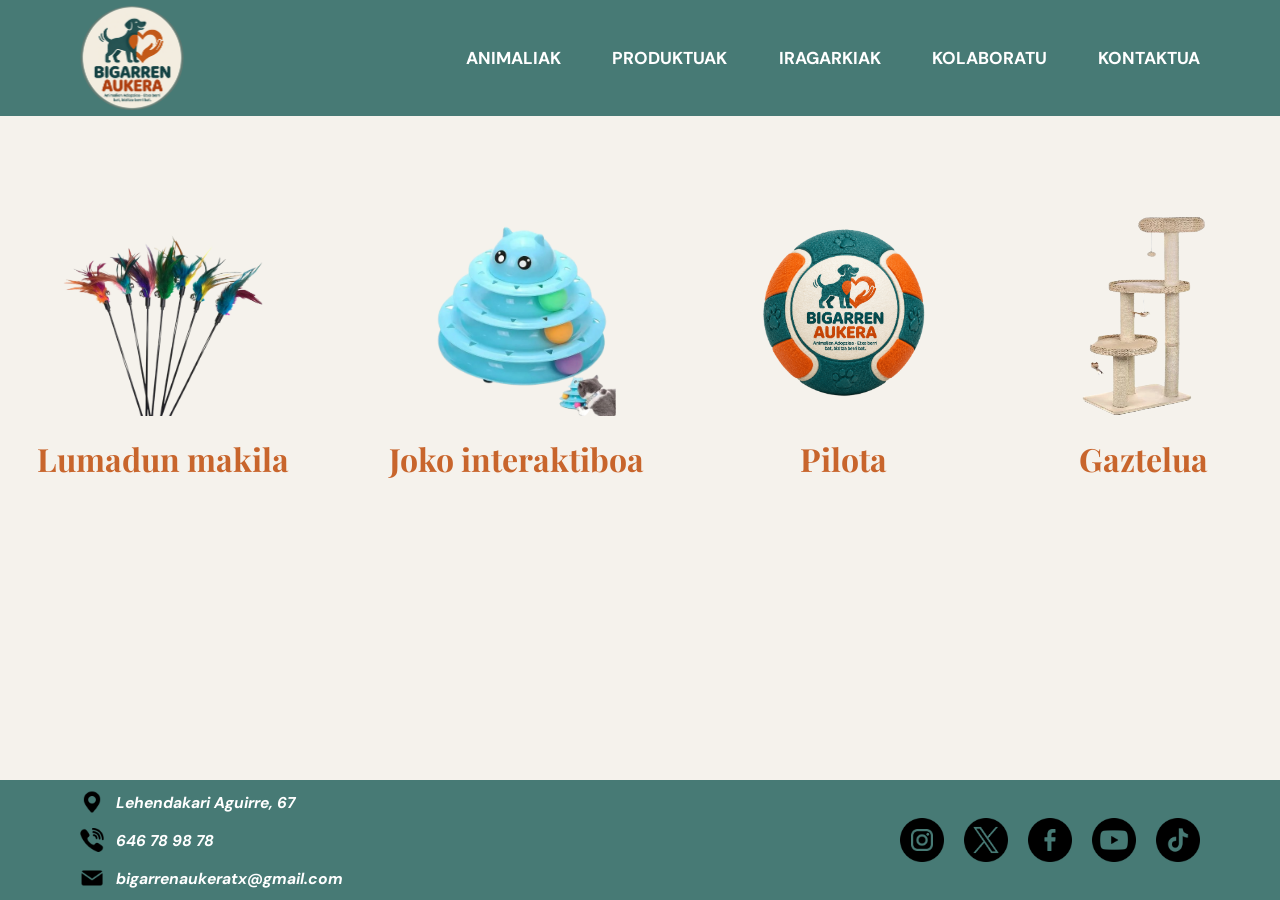
<file: Erronka-1---Bigarren-Aukera-main/Produktuak/azpiorriak/jostailuak.html>
<!doctype html>
<html lang="eu">

<head>
    <meta charset="UTF-8">
    <meta name="viewport" content="width=device-width, initial-scale=1.0">
    <meta name="description" content="Bigarren Aukera - Kolaboratu gure animalien ongizatearekin.">
    <title>Bigarren Aukera | Kolaboratu</title>
    <link rel="stylesheet" href="../../Orokorra/main.css">
    <link rel="stylesheet" href="../produktuak.css">
    <link rel="icon" href="../../Orokorra/Argazkiak/logosinfondo.ico" type="image/x-icon">
</head>

<body>
    <header class="guneko-goiburua">
        <div class="goiburu-barrualdea">
            <a class="marka" href="../../Index/index.html" aria-label="Bigarren Aukera hasiera">
                <img src="../../Orokorra/Argazkiak/logosinfondo.png" alt="Bigarren Aukera logoa">
            </a>
            <nav class="nabigazio-nagusia" aria-label="Nabigazio nagusia">
                <ul>
                    <li><a href="../../Animaliak/animaliak.html">ANIMALIAK</a></li>
                    <li><a href="../../Produktuak/produktuak.html">PRODUKTUAK</a></li>
                    <li><a href="../../Iragarkiak/iragarkiak.html">IRAGARKIAK</a></li>
                    <li><a href="../kolaboratu.html" aria-current="page">KOLABORATU</a></li>
                    <li><a href="../../Kontaktua/kontaktua.html">KONTAKTUA</a></li>
                </ul>
            </nav>
        </div>
    </header>

    <main>
        <div class="productos">
            <div class="producto-card">
                <img class="prod" src="../../Orokorra/Argazkiak/lumadun_makila-removebg-preview.png" alt="Lumadun makila">
                <h1 class="prodtexto">Lumadun makila</h1>
            </div>

            <div class="producto-card">
                <img class="prod"
                    src="../../Orokorra/Argazkiak/juguete-interactivo-3-niveles-gatos-removebg-preview.png"
                    alt="Joko interaktiboa">
                <h1 class="prodtexto">Joko interaktiboa</h1>
            </div>

            <div class="producto-card">
                <img class="prod" src="../../Orokorra/Argazkiak/pilota.png" alt="Pilota">
                <h1 class="prodtexto">Pilota</h1>
            </div>

            <div class="producto-card">
                <img class="prod" src="../../Orokorra/Argazkiak/castillogatos-removebg-preview.png" alt="Gaztelua">
                <h1 class="prodtexto">Gaztelua</h1>
            </div>
        </div>
    </main>

    <footer class="guneko-oina" id="kontaktua">
        <div class="oin-barrualdea">
            <address class="kontaktu-zerrenda">
                <a class="kontaktu-elementua"
                    href="https://www.google.com/maps/search/?api=1&query=Lehendakari+Aguirre+67" target="_blank"
                    rel="noopener noreferrer">
                    <img src="../../Orokorra/Argazkiak/ubicacion.png" alt="" aria-hidden="true">
                    <span>Lehendakari Aguirre, 67</span>
                </a>
                <a class="kontaktu-elementua" href="tel:+34646789878">
                    <img src="../../Orokorra/Argazkiak/telefono.png" alt="" aria-hidden="true">
                    <span>646 78 98 78</span>
                </a>
                <a class="kontaktu-elementua" href="mailto:bigarrenaukeratx@gmail.com">
                    <img src="../../Orokorra/Argazkiak/email.png" alt="" aria-hidden="true">
                    <span>bigarrenaukeratx@gmail.com</span>
                </a>
            </address>
            <div class="sare-loturak" aria-label="Sare sozialak">
                <a href="https://www.instagram.com/" target="_blank" rel="noopener noreferrer"
                    aria-label="Instagram"><img src="../../Orokorra/Argazkiak/instagram.png" alt=""></a>
                <a href="https://x.com/" target="_blank" rel="noopener noreferrer" aria-label="X"><img
                        src="../../Orokorra/Argazkiak/x.png" alt=""></a>
                <a href="https://www.facebook.com/" target="_blank" rel="noopener noreferrer" aria-label="Facebook"><img
                        src="../../Orokorra/Argazkiak/facebook.png" alt=""></a>
                <a href="https://www.youtube.com/" target="_blank" rel="noopener noreferrer" aria-label="YouTube"><img
                        src="../../Orokorra/Argazkiak/youtube.png" alt=""></a>
                <a href="https://www.tiktok.com/" target="_blank" rel="noopener noreferrer" aria-label="TikTok"><img
                        src="../../Orokorra/Argazkiak/tik-tok.png" alt=""></a>
            </div>
        </div>
    </footer>
</body>

</html>
</file>
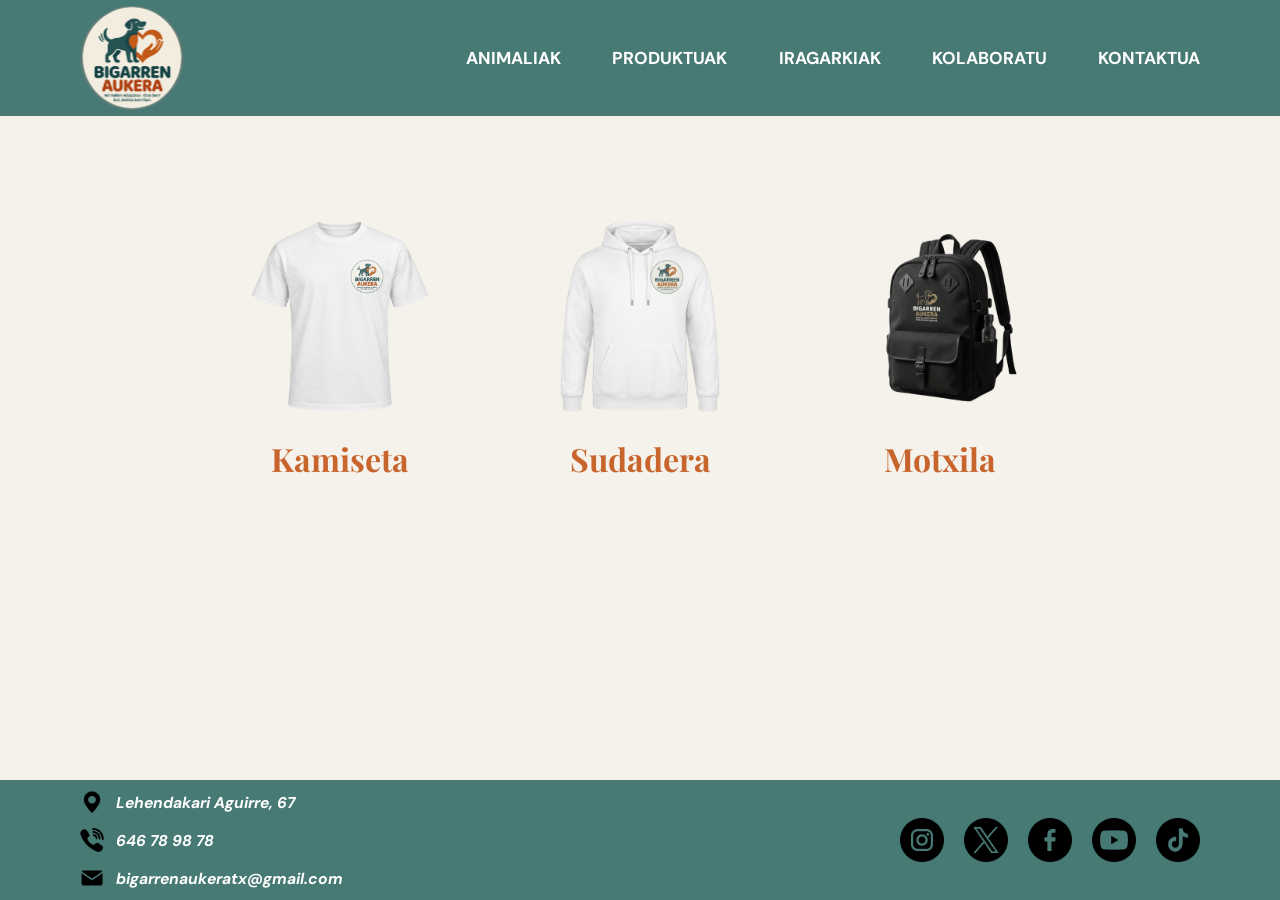
<file: Erronka-1---Bigarren-Aukera-main/Produktuak/azpiorriak/merchandising.html>
<!doctype html>
<html lang="eu">

<head>
    <meta charset="UTF-8">
    <meta name="viewport" content="width=device-width, initial-scale=1.0">
    <meta name="description" content="Bigarren Aukera - Kolaboratu gure animalien ongizatearekin.">
    <title>Bigarren Aukera | Kolaboratu</title>
    <link rel="stylesheet" href="../../Orokorra/main.css">
    <link rel="stylesheet" href="../../Produktuak/produktuak.css">
    <link rel="icon" href="../../Orokorra/Argazkiak/logosinfondo.ico" type="image/x-icon">
</head>

<body>
    <header class="guneko-goiburua">
        <div class="goiburu-barrualdea">
            <a class="marka" href="../../Index/index.html" aria-label="Bigarren Aukera hasiera">
                <img src="../../Orokorra/Argazkiak/logosinfondo.png" alt="Bigarren Aukera logoa">
            </a>
            <nav class="nabigazio-nagusia" aria-label="Nabigazio nagusia">
                <ul>
                    <li><a href="../../Animaliak/animaliak.html">ANIMALIAK</a></li>
                    <li><a href="../../Produktuak/produktuak.html">PRODUKTUAK</a></li>
                    <li><a href="../../Iragarkiak/iragarkiak.html">IRAGARKIAK</a></li>
                    <li><a href="../kolaboratu.html" aria-current="page">KOLABORATU</a></li>
                    <li><a href="../../Kontaktua/kontaktua.html">KONTAKTUA</a></li>
                </ul>
            </nav>
        </div>
    </header>

    <main>
        <div class="productos">
            <div class="producto-card">
                <img class="prod" src="../../Orokorra/Argazkiak/camiseta.png" alt="Kamiseta">
                <h1 class="prodtexto">Kamiseta</h1>
            </div>

            <div class="producto-card">
                <img class="prod" src="../../Orokorra/Argazkiak/sudaderea.png" alt="Sudadera">
                <h1 class="prodtexto">Sudadera</h1>
            </div>

            <div class="producto-card">
                <img class="prod" src="../../Orokorra/Argazkiak/motxila.png" alt="Motxila">
                <h1 class="prodtexto">Motxila</h1>
            </div>
        </div>
    </main>

    <footer class="guneko-oina" id="kontaktua">
        <div class="oin-barrualdea">
            <address class="kontaktu-zerrenda">
                <a class="kontaktu-elementua"
                    href="https://www.google.com/maps/search/?api=1&query=Lehendakari+Aguirre+67" target="_blank"
                    rel="noopener noreferrer">
                    <img src="../../Orokorra/Argazkiak/ubicacion.png" alt="" aria-hidden="true">
                    <span>Lehendakari Aguirre, 67</span>
                </a>
                <a class="kontaktu-elementua" href="tel:+34646789878">
                    <img src="../../Orokorra/Argazkiak/telefono.png" alt="" aria-hidden="true">
                    <span>646 78 98 78</span>
                </a>
                <a class="kontaktu-elementua" href="mailto:bigarrenaukeratx@gmail.com">
                    <img src="../../Orokorra/Argazkiak/email.png" alt="" aria-hidden="true">
                    <span>bigarrenaukeratx@gmail.com</span>
                </a>
            </address>
            <div class="sare-loturak" aria-label="Sare sozialak">
                <a href="https://www.instagram.com/" target="_blank" rel="noopener noreferrer"
                    aria-label="Instagram"><img src="../../Orokorra/Argazkiak/instagram.png" alt=""></a>
                <a href="https://x.com/" target="_blank" rel="noopener noreferrer" aria-label="X"><img
                        src="../../Orokorra/Argazkiak/x.png" alt=""></a>
                <a href="https://www.facebook.com/" target="_blank" rel="noopener noreferrer" aria-label="Facebook"><img
                        src="../../Orokorra/Argazkiak/facebook.png" alt=""></a>
                <a href="https://www.youtube.com/" target="_blank" rel="noopener noreferrer" aria-label="YouTube"><img
                        src="../../Orokorra/Argazkiak/youtube.png" alt=""></a>
                <a href="https://www.tiktok.com/" target="_blank" rel="noopener noreferrer" aria-label="TikTok"><img
                        src="../../Orokorra/Argazkiak/tik-tok.png" alt=""></a>
            </div>
        </div>
    </footer>
</body>

</html>
</file>
<file: Erronka-1---Bigarren-Aukera-main/Orokorra/main.css>
@import url('https://fonts.googleapis.com/css2?family=DM+Sans:wght@400;500;700&family=Playfair+Display:wght@700;800&display=swap');

:root {
  --teal: #477a75;
  --teal-dark: #315f5b;
  --orange: #c8652c;
  --cream: #f5f2ec;
  --ink: #1e2524;
  --white: #fff;
}

* {
  box-sizing: border-box;
}

html {
  scroll-behavior: smooth;
}

body {
  margin: 0;
  min-width: 320px;
  min-height: 100vh;
  background: var(--cream);
  color: var(--ink);
  font-family: 'DM Sans', Arial, sans-serif;
  display: flex;
  flex-direction: column;
}

img {
  display: block;
  max-width: 100%;
}

a {
  color: inherit;
  text-decoration: none;
}

main {
  flex: 1;
}

.guneko-goiburua {
  background: var(--teal);
  color: var(--white);
}

.goiburu-barrualdea {
  display: flex;
  align-items: center;
  justify-content: space-between;
  width: min(1120px, calc(100% - 64px));
  min-height: 116px;
  margin: 0 auto;
  gap: 40px;
}

.marka img {
  width: 104px;
  height: 104px;
  border-radius: 50%;
  object-fit: cover;
  object-position: center;
  transform: scale(1.12);
}

.marka {
  display: block;
  width: 104px;
  height: 104px;
  overflow: hidden;
  border-radius: 50%;
}

.nabigazio-nagusia ul {
  display: flex;
  align-items: center;
  justify-content: flex-end;
  gap: clamp(24px, 4vw, 64px);
  margin: 0;
  padding: 0;
  list-style: none;
}

.nabigazio-nagusia a {
  font-size: 1.08rem;
  font-weight: 700;
  transition: color 180ms ease;
}

.nabigazio-nagusia a:hover,
.nabigazio-nagusia a:focus-visible {
  color: #f7c39d;
}

.guneko-oina {
  background: var(--teal);
  color: var(--white);
}

.oin-barrualdea {
  display: flex;
  align-items: center;
  justify-content: space-between;
  width: min(1120px, calc(100% - 64px));
  min-height: 120px;
  margin: 0 auto;
  gap: 32px;
}

.kontaktu-zerrenda {
  display: grid;
  gap: 14px;
  margin: 0;
}

.kontaktu-elementua {
  display: flex;
  align-items: center;
  gap: 12px;
  font-size: 0.98rem;
  font-weight: 700;
  transition: opacity 180ms ease;
}

.kontaktu-elementua:hover,
.kontaktu-elementua:focus-visible {
  opacity: 0.82;
}

.kontaktu-elementua img {
  width: 24px;
  height: 24px;
  object-fit: contain;
}

.sare-loturak {
  display: flex;
  align-items: center;
  gap: 20px;
}

.sare-loturak a {
  display: grid;
  place-items: center;
  border-radius: 50%;
  transition: transform 180ms ease, opacity 180ms ease;
}

.sare-loturak a:hover,
.sare-loturak a:focus-visible {
  transform: translateY(-3px);
  opacity: 0.82;
}

.sare-loturak img {
  width: 44px;
  height: 44px;
  object-fit: contain;
}

@media (max-width: 760px) {
  .goiburu-barrualdea {
    width: min(100% - 32px, 560px);
    flex-direction: column;
    padding: 16px 0 22px;
    gap: 16px;
  }

  .marka img {
    width: 88px;
    height: 88px;
  }

  .marka {
    width: 88px;
    height: 88px;
  }

  .nabigazio-nagusia ul {
    flex-wrap: wrap;
    justify-content: center;
    gap: 12px 22px;
  }

  .nabigazio-nagusia a {
    font-size: 0.9rem;
  }

  .oin-barrualdea {
    width: min(100% - 32px, 560px);
    flex-direction: column;
    align-items: flex-start;
    padding: 26px 0;
  }

  .sare-loturak {
    align-self: center;
  }
  
  }
</file>
<file: Erronka-1---Bigarren-Aukera-main/Index/index.css>
.hasiera {
  display: grid;
  grid-template-columns: minmax(0, 1fr) minmax(0, 1.15fr);
  align-items: center;
  gap: clamp(28px, 5vw, 64px);
  width: min(1120px, calc(100% - 64px));
  min-height: 434px;
  margin: 0 auto;
  padding: 52px 0;
}

.hasiera-irudia {
  width: 100%;
  max-height: 265px;
  object-fit: cover;
}

.hasiera-testua {
  color: var(--orange);
}

.hasiera-izenburua {
  max-width: 570px;
  margin: 0;
  font-family: 'Playfair Display', Georgia, serif;
  font-size: clamp(3.4rem, 6.1vw, 5.6rem);
  line-height: 0.86;
  letter-spacing: -0.04em;
  text-transform: uppercase;
}

.hasiera-azpititulua {
  margin: 10px 0 0;
  font-size: clamp(1rem, 1.8vw, 1.25rem);
  line-height: 1.2;
}

.hasiera-sarrera {
  margin: 18px 0 0;
  font-family: 'DM Sans', Arial, sans-serif;
  font-size: clamp(1rem, 1.8vw, 1.25rem);
  font-weight: 700;
  letter-spacing: 0.04em;
}

@media (max-width: 760px) {
  .hasiera {
    grid-template-columns: 1fr;
    width: min(100% - 32px, 560px);
    min-height: auto;
    padding: 40px 0 48px;
  }

  .hasiera-irudia {
    max-height: none;
  }

  .hasiera-testua {
    text-align: center;
  }

  .hasiera-izenburua {
    margin: 0 auto;
  }
}
</file>
<file: Erronka-1---Bigarren-Aukera-main/Iragarkiak/iragarkiak.css>
img {
    width: 300px;
    height: 200px;

}

.iragarkiak {
    display: flex;
    flex-direction: row;
    gap: 100px;
    flex-wrap: wrap;
    justify-content: center;
    margin-top: 100px;
    margin-bottom: 50px;
}

.iragarki-txartelak img {
    border-radius: 18px;

}

.iragarki-txartelak {
    overflow: hidden;
    border-radius: 18px;
    padding: 20px;
}

.iragarki-txartelak:hover {
    transform: translateY(-5px);
    box-shadow: 0 14px 30px rgba(30, 37, 36, 0.16);
}

video {
    border-radius: 18px;
    width: 100%;
}

h1 {
    color: #c8652c;
    font-family: 'Playfair Display', Georgia, serif;
}

h5 {
    color: #477a75;
}

p {
    font-family: 'Playfair Display', Georgia, serif;
}
</file>
<file: Erronka-1---Bigarren-Aukera-main/Kolaboratu/kolaboratu.css>
h1 {
    color: #c8652c;
    font-family: 'Playfair Display', Georgia, serif;
    margin-left: 50px;
}

p {
    margin-left: 50px;
}

.maincolab {
    display: flex;
    flex-direction: row;
    width: 100%;
}

.colaborar {
    display: flex;
    flex-direction: row;
    width: 100%;
    align-items: stretch;
}

.col-izquierda {
    flex: 1;
    display: flex;
    flex-direction: column;
}

.col-derecha {
    display: flex;
    align-items: flex-end;
    justify-content: center;
    padding: 0 20px;
}

.imgkol {
    display: flex;
    flex-direction: row;
    flex-wrap: wrap;
    margin-bottom: 20px;
}

.bisunt {
    height: 50px;
    width: 250px;
    margin-left: 50px;
    margin-top: 50px;
}

.foto-lateral {
    max-height: 100%;
    object-fit: contain;
}
</file>
<file: Erronka-1---Bigarren-Aukera-main/Kontaktua/kontaktua.css>
.contacto {
  padding: 64px 0 72px;
}

.contacto-contenido {
  width: min(680px, calc(100% - 64px));
  margin: 0 auto;
}

.contacto h1 {
  margin: 0 0 32px;
  color: var(--teal-dark);
  font-family: 'Playfair Display', Georgia, serif;
  font-size: clamp(2rem, 4vw, 3rem);
  text-align: center;
}

.formulario-contacto {
  display: grid;
  gap: 22px;
  padding: clamp(24px, 5vw, 44px);
  background: var(--white);
  border-radius: 12px;
  box-shadow: 0 8px 24px rgba(30, 37, 36, 0.08);
}

.campo {
  display: grid;
  gap: 8px;
}

.campo label {
  color: var(--teal-dark);
  font-size: 1rem;
  font-weight: 700;
}

.campo input,
.campo select,
.campo textarea {
  width: 100%;
  padding: 12px 14px;
  border: 1px solid #b9c5c2;
  border-radius: 6px;
  background: var(--white);
  color: var(--ink);
  font: inherit;
}

.campo input,
.campo select {
  min-height: 48px;
}

.campo textarea {
  min-height: 160px;
  resize: vertical;
}

.campo input:focus,
.campo select:focus,
.campo textarea:focus {
  outline: 3px solid rgba(71, 122, 117, 0.22);
  border-color: var(--teal);
}

.formulario-contacto button {
  justify-self: start;
  padding: 13px 28px;
  border: 0;
  border-radius: 6px;
  background: var(--orange);
  color: var(--white);
  cursor: pointer;
  font: inherit;
  font-weight: 700;
  transition: background 180ms ease, transform 180ms ease;
}

.formulario-contacto button:hover,
.formulario-contacto button:focus-visible {
  background: #ad5424;
  transform: translateY(-2px);
}

.formulario-contacto button:disabled {
  cursor: wait;
  opacity: 0.7;
  transform: none;
}

.estado-formulario {
  margin: -4px 0 0;
  font-weight: 700;
}

.estado-formulario.exito {
  color: var(--teal-dark);
}

.estado-formulario.error {
  color: #a33f2d;
}

@media (max-width: 760px) {
  .contacto {
    padding: 40px 0 48px;
  }

  .contacto-contenido {
    width: min(100% - 32px, 560px);
  }
}
</file>
<file: Erronka-1---Bigarren-Aukera-main/Produktuak/produktuak.css>
.prod{
    width: 200px;
    height: 200px;
}
.guztia{
    width: 300px;
    height: 200px;
}
.pienso{
    width: 150px;
    height: 200px;
}
.productos{
    display: flex;
    flex-direction: row;
    gap: 100px;
    flex-wrap: wrap;
    justify-content: center;
    margin-top: 100px;
    
}
.prodtexto{
     color: var(--orange);
    font-family: 'Playfair Display', Georgia, serif;
    text-align: center;
}
.producto-card {
  display: flex;
  flex-direction: column;
  align-items: center;
}
img:hover{
  transform: translateY(-5px);
}
</file>
<file: Erronka-1---Bigarren-Aukera-main/Produktuak/azpiorriak/azpiorriak.css>
.taulak{
    display: flex;
    justify-content: center;
    padding: 100px;
    border: solid 1px var(--orange);
    
    font-family: sans-serif;
}
table{
    table-layout: fixed;
    font-size: 14px;
    border-collapse: collapse;
    width: 100%;
    
}
thead{
    background: #315f5b;
    color: white;
    

}
th{
    padding: 20px 15px;
    text-transform: uppercase;
    border: solid #315f5b;
}
td{
    background: #d7fdf0;
    padding: 15px;
    border-bottom: solid #315f5b;
    text-align: center;
    border: solid #315f5b ;
    
}
</file>
